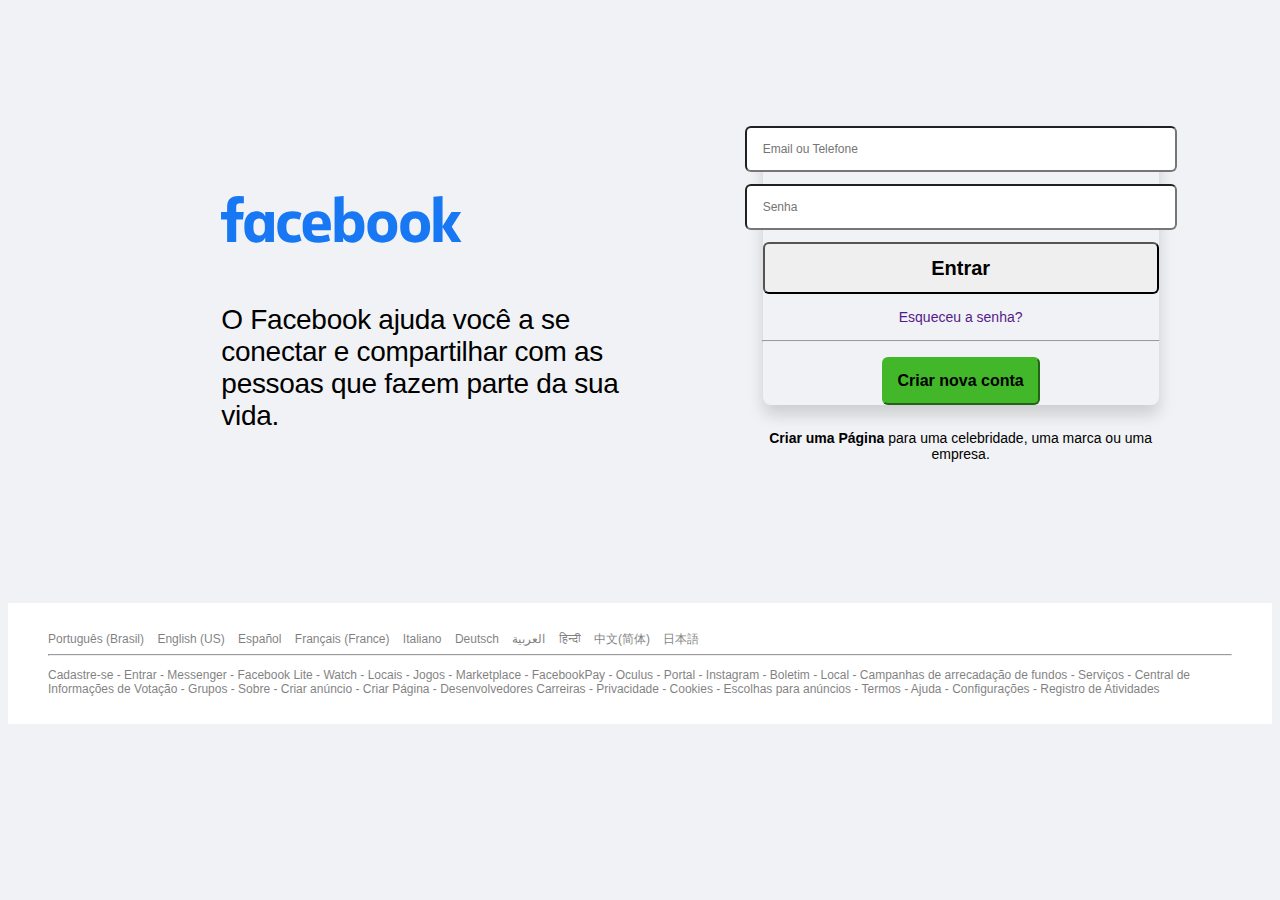
<file: facebook-clone/index.html>
<!DOCTYPE html>
<html lang="en">
<head>
    <meta charset="UTF-8">
    <meta http-equiv="X-UA-Compatible" content="IE=edge">
    <meta name="viewport" content="width=device-width, initial-scale=1.0">

    <link href="https://cdn.jsdelivr.net/npm/bootstrap@5.1.3/dist/css/bootstrap.min.css" rel="stylesheet" integrity="sha384-1BmE4kWBq78iYhFldvKuhfTAU6auU8tT94WrHftjDbrCEXSU1oBoqyl2QvZ6jIW3" crossorigin="anonymous">
    <link href="facebook.css" rel="stylesheet">
    
    <title>Facebook - entre ou cadastre-se</title>
</head>
<body>
    <section>
        <div class="cont-facebook">
            <div class="cont-img-logo">
                <img src="imagens/dF5SId3UHWd.svg">
            </div>
    
            <div class="cont-text">
                <p>
                    O Facebook ajuda você a se
                    <br> conectar e compartilhar com as
                    <br> pessoas que fazem parte da sua
                    <br> vida.
                </p>
            </div>
        </div>
        
        <div class="cont-all">
            <div class="card cont-card">
                <div class="card-body">
                    <input class="form-control" placeholder="Email ou Telefone" type="email">
                    <input class="form-control" placeholder="Senha" type="password">
    
                    <button type="button" class="entrar btn btn-primary">Entrar</button>
                    <a href="">Esqueceu a senha?</a>
                    
                    <hr>
    
                    <button type="button" class="crconta btn btn-success" onclick="location.href = 'createaccount.html';">Criar nova conta</button>
                </div>
            </div>
            <p><a href="">Criar uma Página</a> para uma celebridade, uma marca ou uma empresa.</p>
        </div>
    </section>
</body>

<footer>
    <div class="footer-content">
        <a href="">Português (Brasil)</a>
        <a href="">English (US)</a>
        <a href="">Español</a>
        <a href="">Français (France)</a>
        <a href="">Italiano</a>
        <a href="">Deutsch</a>
        <a href="">العربية</a>
        <a href="">हिन्दी</a> 
        <a href="">中文(简体)</a>
        <a href="">日本語</a>

        <hr>

        <p>Cadastre-se - Entrar - Messenger -  Facebook Lite - Watch -  Locais - Jogos - Marketplace - FacebookPay - Oculus - Portal - Instagram -  Boletim -  Local -  Campanhas de arrecadação de fundos - Serviços - Central de Informações de Votação -  Grupos - Sobre -  Criar anúncio -  Criar Página - Desenvolvedores Carreiras -  Privacidade - Cookies - Escolhas para anúncios - Termos - Ajuda -  Configurações -  Registro de Atividades</p>    
    </div>
</footer>


</html>
</file>
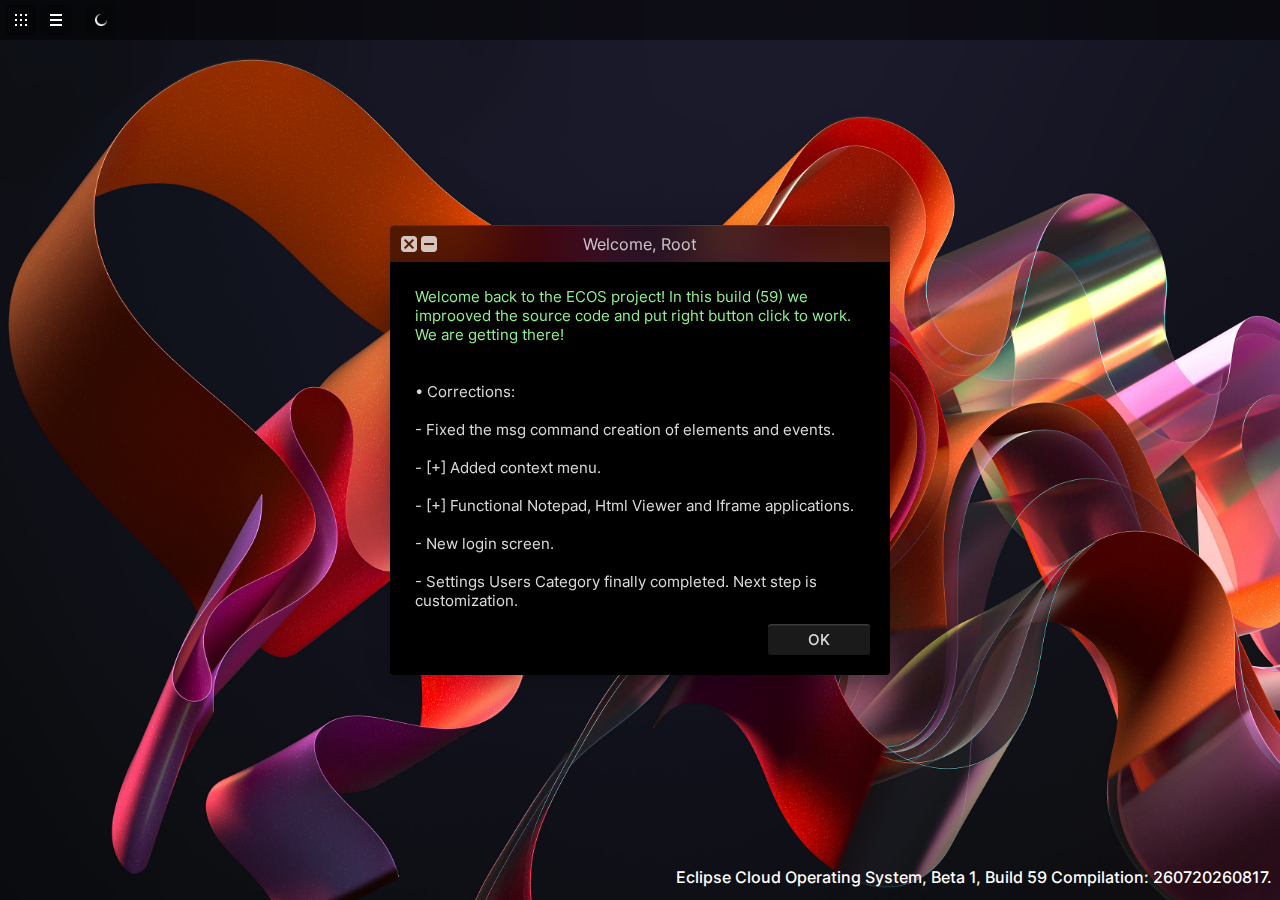
<file: main/core/ui/ecos.html>
<!DOCTYPE html>
<html lang="en">

<head>
    <meta charset="UTF-8">
    <meta http-equiv="X-UA-Compatible" content="IE=edge">
    <meta name="viewport" content="width=device-width, initial-scale=1.0">
    <link rel="stylesheet" type="text/css" href="../../resources/css/themes/blur.css">
    <link rel="stylesheet" type="text/css" href="straighten.css">
    <link rel="icon" type="image/png" href="/favicon.png">

    <script type="text/javascript" src="../script/main.js"></script>

    <!--Web Title-->
    <title>Eclipse UI</title>
</head>

<body>
    <div class="bootscreen" id="bootscreen">
        <a class="bootscreen-text-default" id="bootscreen-text-default-main"></a>
        <a class="bootscreen-text-h1">eclipse</a>
        
        <div class="progressbar">
            <div class="progress"></div>
        </div>
    </div>
    <div id="logon-screen" style="display: block;">

        <form id="logon-form">
            <div class="logon-info">
                <div id="logon-info-logo"></div>
                <p class="text-default" id="logon-info-text">Please insert your username and password to authenticate.</p>
            </div>
    
            <input class="system-input-text" type="text" placeholder="Username" id="logon-screen-input-text" onkeydown="loginauth()">
            <input class="system-input-text" type="password" placeholder="Password" id="logon-screen-input-password" onkeydown="loginauth()">
            <a class="bootscreen-text-default" id="logon-screen-username"></a>
        </form>
        <div id="logon-blur"></div>
    </div>
    <div id="owner-user" class="desktop" style="display: none;">
        
        <div id="desktop-taskbar" class="desktop-taskbar">
            
            <button class="desktop-taskbar-button" id="desktop-taskbar-button-menu" onclick="menutrigger()"></button>
            
            <button class="desktop-taskbar-button" id="desktop-taskbar-button-settings" onclick="settingstrigger()"></button>
            
            <a class="desktop-taskbar-text" id="desktop-taskbar-clock"></a>
            
            <div class="desktop-taskbar-minimized-apps" id="desktop-taskbar-minimized-apps">
                <!-- <button class="desktop-taskbar-app-button" id="desktop-taskbar-terminal-app-button" style="display: none;" onclick="minimizeterminalapp()"></button> -->
                <!-- <button class="desktop-taskbar-app-button" id="desktop-taskbar-demo-app-button" style="display: none;" onclick="minimizedemoapp()"></button> -->
            </div>

        </div>
        
        <div id="desktop-menu-main" class="desktop-menu" style="display: none;">
            
            <div id="desktop-menu-categories-essential" class="desktop-menu-categories">
                
                <div class="desktop-menu-category-info">
                    <div class="desktop-menu-category-icon"></div>
                    <a class="desktop-menu-category-text">Essential</a>
                </div>

                <div class="desktop-menu-category-menu" id="desktop-menu-essential-category">
                </div>
            
            </div>
        
        </div>

        <div id="desktop-menu-settings" class="desktop-menu" style="display: none;">
            
            <div class="desktop-menu-settings-content">

                <button class="desktop-menu-button-first" onclick="opensettingsapp()">Settings</button>

            </div>

        </div>
        
        <p class="desktop-beta-info" id="desktop-beta-info"></p>

        <div id="settings-window" class="window" style="display: none;" onmousedown="settingsfocusWindow()"> 

            <div id="settings-window-header" class="window-header" ondblclick="resizesettingsapp()">
                
                <button id="settings-window-close-button" class="window-header-close-button" onclick="closesettingsapp()"></button>
                <button id="settings-window-resize-button" class="window-header-resize-button" onclick="resizesettingsapp()"></button>
                <button id="settings-window-minimize-button" class="window-header-minimize-button" onclick="minimizesettingsapp()"></button>
                
                <button id="settings-window-content-input-button-back" class="system-input-sidebar-button backarrow" onclick="settingsbackbtn()"></button>

                <a class="window-header-title" id="settings-window-header-title">Settings (Beta)</a>
            </div>

            <div class="window-sidebar" id="settings-window-sidebar">
                <input class="system-input-sidebar-transparent-text" type="text" id="settings-window-sidebar-input-search" placeholder="Search on settings">
                <div class="window-sidebar-button-panel">
                    <input class="system-input-sidebar-button" type="button" id="settings-window-sidebar-buttons-users" value="User Account" onclick="settingsappcategory('users')">
                    <input class="system-input-sidebar-button" type="button" id="settings-window-sidebar-buttons-appearance" value="Appearance" onclick="settingsappcategory('appearance')">
                    <input class="system-input-sidebar-button" type="button" id="settings-window-sidebar-buttons-apps" value="Applications">
                    <input class="system-input-sidebar-button" type="button" id="settings-window-sidebar-buttons-language" value="Language">
                    <input class="system-input-sidebar-button" type="button" id="settings-window-sidebar-buttons-info" value="System Information">
                    <span id="system-input-sidebar-selected-indicator"></span>
                </div>
            </div>

            <div id="settings-window-content">

                <div id="settings-window-categories-users" style="display: block;">
                    
                    <h1 class="text-header1" id="settings-window-categories-users-header">User Account</h1>
                    
                    <div class="system-input-multibutton">

                        <input class="system-input-multibutton-button-input" checked type="radio" name="settings-window-categories-users-multibutton" id="settings-window-categories-users-multibutton-button1">
                        <button class="system-input-multibutton-button">Users
                            <label for="settings-window-categories-users-multibutton-button1" style="position:absolute; width: 100%; height: 100%; top: 0px; left: 0px;"></label>
                        </button>
                    
                    </div>
                    
                    <a class="text-default" id="settings-window-categories-users-text1">User Name:</a>

                    <input class="system-input-text" type="text" id="settings-window-categories-users-input-uname">

                    <button class="system-input-button" id="settings-window-categories-users-input-button-changeuserpw" onclick="settingsappchangepwform()">Change password</button>                
                    
                    <input class="system-input-button" type="button" id="settings-window-categories-users-input-buttonchguname" value="Change your user data" onclick="settingsappchangeuname()">

                </div>

                <div id="settings-window-categories-appearance" style="display: none;">
                    <h1 class="text-header1" id="settings-window-categories-users-header">Appearance</h1>
                    <div class="system-input-multibutton">
                        <input class="system-input-multibutton-button-input" type="radio" name="settings-window-categories-appearance-multibutton" id="settings-window-categories-appearance-multibutton-button1">
                        <button class="system-input-multibutton-button">Style
                            <label for="settings-window-categories-appearance-multibutton-button1" style="position:absolute; width: 100%; height: 100%; top: 0px; left: 0px;"></label>
                        </button>

                        <input class="system-input-multibutton-button-input" type="radio" name="settings-window-categories-appearance-multibutton" id="settings-window-categories-appearance-multibutton-button2">
                        <button class="system-input-multibutton-button" for="settings-window-categories-appearance-multibutton-button2">Color
                            <label for="settings-window-categories-appearance-multibutton-button2" style="position:absolute; width: 100%; height: 100%; top: 0px; left: 0px;"></label>
                        </button>

                        <input class="system-input-multibutton-button-input" type="radio" name="settings-window-categories-appearance-multibutton" id="settings-window-categories-appearance-multibutton-button3">
                        <button class="system-input-multibutton-button" for="settings-window-categories-appearance-multibutton-button3">Wallpaper
                            <label for="settings-window-categories-appearance-multibutton-button3" style="position:absolute; width: 100%; height: 100%; top: 0px; left: 0px;"></label>
                        </button>

                        <h2 class="text-header2" id="settings-window-categories-appearance-header2"></h2>
                    
                    </div>
                </div>

            </div>

        </div>

        <div id="demo-window" class="window" style="display: none;" onmousedown="demofocusWindow()"> 

            <div id="demo-window-header" class="window-header" ondblclick="resizedemoapp()">
                
                <button id="demo-window-close-button" class="window-header-close-button" onclick="closedemoapp()"></button>
                <button id="demo-window-resize-button" class="window-header-resize-button" onclick="resizedemoapp()"></button>
                <button id="demo-window-minimize-button" class="window-header-minimize-button" onclick="minimizedemoapp()"></button>
                
                <a class="window-header-title" id="demo-window-header-title">OS Demo</a>

            </div>

            <div id="demo-window-content" class="window-content">
                <h1 class="text-header1" id="demo-window-content-header1">H1</h1>
                <h2 class="text-header2" id="demo-window-content-header2">H2</h2>
                <a class="text-default" id="demo-window-content-p">Paragraph</a>
                <input class="system-input-text" type="text" id="demo-window-content-input-text1">
                <input class="system-input-button" type="button" id="demo-window-content-input-button1" value="Button">
                <label class="system-input-checkbox" for="demo-window-content-input-checkbox1-input">
                    <input class="system-input-checkbox-input" type="checkbox" name="demo-window-content-input-checkbox1-input" id="demo-window-content-input-checkbox1-input" checked="checked">
                    <div class="system-input-checkbox-box"></div>
                    Checkbox
                </label>
            </div>

        </div>

        <div id="terminal-window" class="window" style="display: none;" onmousedown="terminalfocusWindow()"> 

            <div id="terminal-window-header" class="window-header" ondblclick="resizeterminalapp()">
                
                <button id="terminal-window-close-button" class="window-header-close-button" onclick="closeterminalapp()"></button>
                <button id="terminal-window-resize-button" class="window-header-resize-button" onclick="resizeterminalapp()"></button>
                <button id="terminal-window-minimize-button" class="window-header-minimize-button" onclick="minimizeterminalapp()"></button>
                
                <a class="window-header-title" id="terminal-window-header-title">Terminal (Beta)</a>

            </div>

            <div id="terminal-window-content" class="window-content" onclick="promptfocus()">
                
                <div id="terminal-window-container" onclick="promptfocus()">
                    <div class="terminal-window-content-line">
                        <span class="terminal-window-content-prompt" id="terminal-window-content-prompt" style="color: yellow;">$  </span>
                        <input type="text" class="terminalinput" spellcheck="false" id="terminal-window-terminal" onkeyup="terminal()">
                    </div>
                </div>

            </div>

        </div>

        <div id="beta-window" class="window" style="display: none;" onmousedown="betafocusWindow()"> 

            <div id="beta-window-header" class="window-header" ondblclick="resizebetaapp()">
                
                <button id="beta-window-close-button" class="window-header-close-button" onclick="closebetaapp()"></button>
                <button id="beta-window-resize-button" class="window-header-resize-button" onclick="resizebetaapp()"></button>
                <button id="beta-window-minimize-button" class="window-header-minimize-button" onclick="minimizebetaapp()"></button>
                
                <a class="window-header-title" id="beta-window-header-title">Welcome, user!</a>

            </div>

            <div id="beta-window-content" class="window-content">
                <a class="text-default" id="beta-window-content-p">Paragraph</a>
                <input class="system-input-button" type="button" id="beta-window-content-input-button1" onclick="closebetaapp()" value="Button">
            </div>

        </div>

        <div id="notepad-window" class="window" style="display: none;" onmousedown="notepadfocusWindow()"> 

            <div id="notepad-window-header" class="window-header" ondblclick="resizenotepadapp()">
                
                <button id="notepad-window-close-button" class="window-header-close-button" onclick="closenotepadapp()"></button>
                <button id="notepad-window-resize-button" class="window-header-resize-button" onclick="resizenotepadapp()"></button>
                <button id="notepad-window-minimize-button" class="window-header-minimize-button" onclick="minimizenotepadapp()"></button>
                
                <a class="window-header-title" id="notepad-window-header-title">Notepad</a>

            </div>

            <div id="notepad-window-content" class="window-content">
                <button id="notepad-window-content-taskbar-file" class="system-options-input-button">File</button>
                <textarea name="notepad-window-content-text-editor" id="notepad-window-content-text-editor" class="system-text-editor"></textarea>
            </div>

        </div>

        <div id="htmlviewer-window" class="window" style="display: none;" onmousedown="htmlviewerfocusWindow()"> 

            <div id="htmlviewer-window-header" class="window-header" ondblclick="resizehtmlviewerapp()">
                
                <button id="htmlviewer-window-close-button" class="window-header-close-button" onclick="closehtmlviewerapp()"></button>
                <button id="htmlviewer-window-resize-button" class="window-header-resize-button" onclick="resizehtmlviewerapp()"></button>
                <button id="htmlviewer-window-minimize-button" class="window-header-minimize-button" onclick="minimizehtmlviewerapp()"></button>
                
                <a class="window-header-title" id="htmlviewer-window-header-title">Html Viewer</a>

            </div>

            <div id="htmlviewer-window-content" class="window-content">
                <button id="htmlviewer-window-content-taskbar-file" class="system-options-input-button">File</button>
                <div id="htmlviewer-window-content-htmlviewer"></div>
            </div>

        </div>

        <div id="iframe-window" class="window" style="display: none;" onmousedown="iframefocusWindow()"> 

            <div id="iframe-window-header" class="window-header" ondblclick="resizeiframeapp()">
                
                <button id="iframe-window-close-button" class="window-header-close-button" onclick="closeiframeapp()"></button>
                <button id="iframe-window-resize-button" class="window-header-resize-button" onclick="resizeiframeapp()"></button>
                <button id="iframe-window-minimize-button" class="window-header-minimize-button" onclick="minimizeiframeapp()"></button>
                
                <a class="window-header-title" id="iframe-window-header-title">Iframe Provisory App</a>

            </div>

            <div id="iframe-window-content" class="window-content">
                <button id="iframe-window-content-taskbar-file" class="system-options-input-button">File</button>
                <iframe id="iframe-window-content-iframe"></iframe>
            </div>

        </div>
        
    </div>
</body>
</html>
</file>
<file: facebook-clone/facebook.css>
body {
  position: relative;
  min-height: 100%;
  background-color: #F0F2F5;
}

body input {
  font-family: Arial, Helvetica, sans-serif;
  font-size: 12px;
  border-radius: 8px;
}

body button {
  font-family: Arial, Helvetica, sans-serif;
  font-size: 12px;
  border-radius: 6px;
  width: 100%;
}

body section {
  position: relative;
  display: -webkit-box;
  display: -ms-flexbox;
  display: flex;
  -webkit-box-orient: horizontal;
  -webkit-box-direction: normal;
      -ms-flex-direction: row;
          flex-direction: row;
  -webkit-box-pack: center;
      -ms-flex-pack: center;
          justify-content: center;
  -webkit-box-align: left;
      -ms-flex-align: left;
          align-items: left;
  min-width: 100%;
  padding-left: 50px;
  padding-right: 50px;
  margin-top: 10%;
}

@media screen and (max-width: 720px) {
  body section {
    max-width: 100%;
    min-width: 256px;
    padding-left: 20px;
    padding-right: 20px;
  }
}

@media screen and (max-width: 900px) {
  body section {
    -webkit-box-orient: vertical;
    -webkit-box-direction: normal;
        -ms-flex-direction: column;
            flex-direction: column;
    -webkit-box-align: center;
        -ms-flex-align: center;
            align-items: center;
    margin-top: -12px;
  }
}

body .cont-facebook {
  position: relative;
  display: -webkit-box;
  display: -ms-flexbox;
  display: flex;
  -webkit-box-orient: vertical;
  -webkit-box-direction: normal;
      -ms-flex-direction: column;
          flex-direction: column;
  -webkit-box-pack: left;
      -ms-flex-pack: left;
          justify-content: left;
  -webkit-box-align: left;
      -ms-flex-align: left;
          align-items: left;
  margin-right: 144px;
  padding-top: 40px;
}

@media screen and (max-width: 900px) {
  body .cont-facebook {
    -webkit-box-align: center;
        -ms-flex-align: center;
            align-items: center;
    -webkit-box-pack: center;
        -ms-flex-pack: center;
            justify-content: center;
    margin-right: 0px;
  }
}

body .cont-facebook .cont-img-logo {
  position: relative;
  width: 300px;
}

@media screen and (max-width: 600px) {
  body .cont-facebook .cont-img-logo {
    max-width: 144px;
    margin-bottom: 26px;
  }
}

body .cont-facebook .cont-img-logo img {
  position: relative;
  min-width: 100%;
  left: -30px;
}

@media screen and (max-width: 900px) {
  body .cont-facebook .cont-img-logo img {
    left: 0px;
  }
}

body .cont-facebook .cont-text {
  font-family: Arial, Helvetica, sans-serif;
  font-size: 28px;
  letter-spacing: -0.3px;
  line-height: normal;
  text-align: left;
  width: 100%;
}

@media screen and (max-width: 1075px) {
  body .cont-facebook .cont-text {
    font-size: 24px;
  }
}

@media screen and (max-width: 900px) {
  body .cont-facebook .cont-text {
    text-align: center;
  }
}

@media screen and (max-width: 600px) {
  body .cont-facebook .cont-text {
    display: none;
  }
}

body .cont-all {
  position: relative;
  margin-bottom: 10%;
}

@media screen and (max-width: 600px) {
  body .cont-all {
    max-width: 100%;
    margin-bottom: 10%;
  }
}

body .cont-all .cont-card {
  -webkit-box-shadow: 0px 10px 16px rgba(0, 0, 0, 0.15);
          box-shadow: 0px 10px 16px rgba(0, 0, 0, 0.15);
  border-radius: 8px;
}

body .cont-all .cont-card .card-body {
  display: -webkit-box;
  display: -ms-flexbox;
  display: flex;
  -webkit-box-orient: vertical;
  -webkit-box-direction: normal;
      -ms-flex-direction: column;
          flex-direction: column;
  -ms-flex-wrap: nowrap;
      flex-wrap: nowrap;
  -webkit-box-align: center;
      -ms-flex-align: center;
          align-items: center;
}

body .cont-all .cont-card .card-body a {
  position: relative;
  text-align: center;
  font-size: 14px;
  font-family: Arial, Helvetica, sans-serif;
  text-decoration: none;
  margin-top: 15px;
}

body .cont-all .cont-card .card-body a:hover {
  text-decoration: underline;
}

body .cont-all .cont-card .card-body .form-control {
  margin-bottom: 12px;
  padding: 14px 16px;
  width: 100%;
  margin-left: 15px;
  margin-right: 15px;
  border-radius: 6px;
}

body .cont-all .cont-card .card-body .entrar {
  font-size: 20px;
  font-weight: bold;
  border-radius: 6px;
  height: 52px;
}

body .cont-all .cont-card .card-body hr {
  width: 100%;
  margin: 15px;
}

body .cont-all .cont-card .card-body .crconta {
  max-width: 158px;
  height: 48px;
  font-size: 16px;
  font-weight: bold;
  background-color: #42b72a;
  border-radius: 6px;
  border-color: #42b72a;
}

body .cont-all p {
  width: 396px;
  margin-top: 10px;
  padding-top: 15px;
  font-family: Arial, Helvetica, sans-serif;
  font-size: 14px;
  text-align: center;
}

@media screen and (max-width: 440px) {
  body .cont-all p {
    display: none;
  }
}

body .cont-all p a {
  color: black;
  font-weight: bold;
  text-decoration: none;
}

body .cont-all p a:hover {
  text-decoration: underline;
}

body footer {
  display: block;
  position: relative;
  background-color: white;
  padding-bottom: 16px;
}

body footer .footer-content {
  padding-top: 28px;
  font-family: Arial, Helvetica, sans-serif;
  font-size: 12px;
  margin: 0px 40px 0px 40px;
}

body footer a {
  margin-right: 10px;
  opacity: 0.5;
  color: black;
  text-decoration: none;
}

body footer a:hover {
  color: black;
  text-decoration: underline;
}

body footer p {
  opacity: 0.5;
}
/*# sourceMappingURL=facebook.css.map */
</file>
<file: main/resources/css/themes/blur.css>
@font-face {
    font-family: Roboto;
    src: url(../../fonts/Roboto-Regular.ttf) format(truetype);
}
</file>
<file: main/core/ui/straighten.css>
/* Main */

@font-face {
    font-family: Inter Regular;
    src: url(../../resources/fonts/Inter-Regular.ttf);
}

@font-face {
    font-family: Inter Med;
    src: url(../../resources/fonts/Inter-Medium.ttf);
}

@font-face {
    font-family: Inter SemiBold;
    src: url(../../resources/fonts/Inter-SemiBold.ttf);
}

@font-face {
    font-family: Inter Bold;
    src: url(../../resources/fonts/Inter-Bold.ttf);
}

@font-face {
    font-family: Terminal;
    src: url(../../resources/fonts/lucon.ttf);
}

* {
	cursor: url(../../resources/cursors/busy.png), progress;
    cursor: url(../../resources/cursors/arrow.png), default;
}

body {
    overflow: hidden;
    user-select: none;
    height: 100%;
    width: 100%;
}

/* Desktop */
.bootscreen {
    position: absolute;
    height: 100%;
    width: 100%;
    top: 0px;
    left: 0px;
    z-index: 1000;
    background-color: black;
    display: block;
    opacity: 1;
}

.bootscreen-text-h1 {
    position: absolute;
    color: rgba(255, 255, 255, 0.85);
    font-family: Inter Med;
    font-size: 26px;
    line-height: 0px;
    user-select: none;
    left: 50%;
    top: 50%;
    transform: translate(-50%, -50%);
}

.bootscreen-text-default {
    position: absolute;
    color: rgba(255, 255, 255, 0.85);
    font-family: Inter Regular;
    font-size: 15px;
    user-select: none;
}

#bootscreen-text-default-main {
    position: absolute;
    left: 50%;
	top: calc(50% - 28px);
    transform: translate(-50%, -50%);
}

.progressbar {
	position: absolute;
	cursor: none;
	border-radius: 1px;
	height: 4px;
	width: 120px;
	left: 50%;
	top: calc(50% + 80px);
    transform: translate(-50%, -50%);
	background-color: rgba(255, 255, 255, .2);
}

.progress {
	position: absolute;
	animation: progress 2s linear;
	cursor: none;
	border-radius: 1px;
	width: 40px;
	height: 100%;
	background-color: rgb(255, 255, 255);
	animation-iteration-count: infinite;
	animation-fill-mode: forwards;
}

@keyframes progress{
	0%{left: 0px; width: 0px;}
	25%{left: 0px; width: 40px;}
	50%{left: 40px; width: 40px;}
	75%{left: 80px; width: 40px;}
	100%{left: 120px; width: 0px;}
}

.done {
    position: absolute;
    height: 100%;
    width: 100%;
    top: 0px;
    left: 0px;
    z-index: 1000;
    background-color: black;
    display: block;
    opacity: 0.0;
}

#logon-blur {
    position: absolute;
    background-color: rgba(0, 0, 0, 0.0);
    height: 100%;
    width: 100%;
    top: 0px;
    left: 0px;
    backdrop-filter: blur(90px);
    z-index: 2;
}

#logon-screen {
    position: absolute;
    background-image: url('../../resources/images/background/wpp1.jpg');
    background-position: center;
    background-repeat: no-repeat;
    background-size: cover;
    height: 100%;
    width: 100%;
    top: 0px;
    left: 0px;
    z-index: 1;
}

#logon-form {
    position: absolute;
    height: 164px;
    width: 256px;
    top: calc(50% - calc(164px / 2));
    left: calc(50% - calc(256px / 2));
}

#logon-screen-input-text {
    position: relative;
    color: lightgray;
    top: 74px;
    left: calc(50% - calc(214px / 2));
    background-color: rgba(0, 0, 0, 0.50);
    box-shadow: inset 0px -2px 0px rgb(0 0 0 / 25%);
    backdrop-filter: blur(30px);
    /* opacity: 1; */
    z-index: 20;
}

#logon-screen-input-password {
    position: relative;
    top: 78px;
    left: calc(50% - calc(214px / 2));
    color: lightgray;
    background-color: rgba(0, 0, 0, 0.50);
    box-shadow: inset 0px -2px 0px rgb(0 0 0 / 25%);
    backdrop-filter: blur(30px);
    /* opacity: 1; */
    z-index: 20;
}

#logon-screen-username {
    position: relative;
    top: calc(50% - 50px);
    left: 50%;
    transform: translate(-50%, -50%);
    font-size: 24px;
    font-family: 'Inter SemiBold';
    letter-spacing: -2px;
    color: black;
    z-index: 20;
}

.logon-info {
    position: relative;
    animation: logoninfo 0.75s ease-out;
    width: 256px;
    height: 29px;
    top: 0px;
    left: calc(50% - calc(256px / 2));
    z-index: 20;
}

@keyframes logoninfo {
    0%{
        top: calc(calc(50% - 150px) - 20px);
        opacity: 0.0;
    }   
    
    100%{
        top: calc(calc(50% - 150px) - 0px);
        opacity: 1.0;
    }
}

#logon-info-logo {
    position: relative;
    width: 100%;
    height: 29px;
    background-image: url(../../resources/images/icons/imageres/logo.png);
    background-repeat: no-repeat;
    background-position: center;
    background-size: 110px 29px;
    background-size: contain;
    z-index: 20;
    opacity: 0.5;
}

#logon-info-text {
    position: relative;
    width: auto;
    text-align: center;
    opacity: 0.5;
}

.desktop {
    position: absolute;
    width: 100%;
    height: 100%;
    left: 0px;
    top: 0px;
    background-image: url(../../resources/images/background/default.jpg);
    background-repeat: no-repeat;
    background-position: center;
    background-size: cover;
    z-index: 0;
}

.desktop-taskbar {
    position: absolute;
    width: 100%;
    height: 40px;
    left: 0px;
    top: 0px;
    background-color: rgb(0, 0 , 0, 0.5);
    backdrop-filter: blur(30px);
    z-index: 999;
}

.desktop-taskbar-button {
    position: absolute;
    color: white;
    width: 30px;
    height: 30px;
    border-radius: 4px;
    border: 1px solid rgb(0, 0, 0, 0.35);
    outline: 0px;
    background-color: rgba(0, 0, 0, 0.25);
    background-size: 12px 12px;
    background-repeat: no-repeat;
    background-position: center;
}

.desktop-taskbar-app-button {
    position: relative;
    color: white;
    width: 30px;
    height: 30px;
    margin-left: 3px;
    border-radius: 4px;
    border: 0px solid rgb(0, 0, 0, 0.35);
    outline: 0px;
    text-align: left;
    background-color: rgba(0, 0, 0, 0.25);
    background-size: 12px 12px;
    background-repeat: no-repeat;
    background-position: center;
}

.desktop-taskbar-button:hover {
    border: 1px solid rgb(0, 0, 0, 0.35);
    background-color: rgba(0, 0, 0, 0.0);
}

.desktop-taskbar-button-text {
    position: absolute;
    color: white;
    top: 0px;
    right: 6px;
    font-family: 'Inter Med';
    font-size: 15px;
    text-align: center;
}

#desktop-taskbar-button-menu {
    top: 5px; 
    left: 6px; 
    background-image: url(../../resources/images/icons/imageres/menu-small.png);
}

#desktop-taskbar-button-settings {
    top: 5px; 
    left: 41px; 
    background-image: url(../../resources/images/icons/imageres/settings-small.png);
}

.desktop-taskbar-minimized-apps {
    position: absolute;
    background-color: rgba(0, 0, 0, 0);
    top: 0px;
    left: 76px;
    height: calc(100% - 10px);
    padding: 5px;
    width: calc(100% - 251px);
    border-left: dotted 2px rgba(0, 0, 0, 0.25);
}

.desktop-taskbar-text {
    position: absolute;
    color: white;
    top: 10px;
    right: 12px;
    font-family: 'Inter Med';
    font-size: 15px;
    text-align: center;
}

/* Desktop (Main Menu)*/

.desktop-menu {
    position: absolute;
    color: white;
    width: 182px;
    height: 150px;
    border-radius: 4px;
    border: 1px solid rgb(0, 0, 0, 0.35);
    outline: 0px;
    background-color: rgba(0, 0, 0, 0.5);
    backdrop-filter: blur(30px);
    -webkit-backdrop-filter: blur(30px);
    z-index: 998;
    overflow: auto;
}

@keyframes openmenu {
    from {
        top: 0px;
    }
    to{
    }
}

@keyframes closemenu {
    from {
    }
    to{
        top: 0px;
    }
}

.desktop-menu-category-icon {
    position: absolute;
    background-image: url(../../resources/images/icons/imageres/app-small.png);
    background-size: 12px 12px;
    background-repeat: no-repeat;
    background-position: center;
    height: 12px;
    width: 12px;
    border: 0px;
    outline: 0px;
}

.desktop-menu-category-text {
    position: absolute;
    color: white;
    top: -2px;
    left: 23px;
    width: 100px;
    font-family: 'Inter Med';
    font-size: 15px;
    text-align: left;
    opacity: 0.5;
}

.desktop-menu-category-menu {
    position: relative;
    top: 31px;
    left: 0px;
    width: 176px;
    height: 116px;
    background-color: rgba(0, 0, 0, 0.25);
    border-radius: 3px;
    overflow: auto;
}

.desktop-menu-category-info {
    position: absolute; 
    top: 9px; 
    left: 6px; 
    width: 85%;
}

#desktop-menu-main {
    top: 46px;
    left: 6px;
}

#desktop-menu-categories-essential {
    position: absolute;
    margin-left: 3px;
}

.desktop-menu-button-first {
    position: relative;
    margin: 1px;
    width: calc(100% - 2px);
    height: 29px;
    background-color: rgba(255, 255, 255, 0);
    background-image: url(../../resources/images/icons/imageres/app-small.png);
    background-size: 12px 12px;
    background-repeat: no-repeat;
    background-position: 10px 9px;
    color: white;
    font-family: Inter Med;
    font-size: 15px;
    text-align: left;
    padding-left: 33px;
    border: 0px;
    border-top-left-radius: 3px;
    border-top-right-radius: 3px;
    outline: 0px;
}

.desktop-menu-button {
    position: relative;
    margin: 1px;
    width: calc(100% - 2px);
    height: 29px;
    background-color: rgba(255, 255, 255, 0);
    background-image: url(../../resources/images/icons/imageres/app-small.png);
    background-size: 12px 12px;
    background-repeat: no-repeat;
    background-position: 10px 9px;
    color: white;
    font-family: Inter Med;
    font-size: 15px;
    text-align: left;
    padding-left: 33px;
    border: 0px;
    border-radius: 0px;
    outline: 0px;
}

.desktop-menu-button-last {
    position: relative;
    margin: 1px;
    width: calc(100% - 2px);
    height: 29px;
    background-color: rgba(255, 255, 255, 0);
    background-image: url(../../resources/images/icons/imageres/app-small.png);
    background-size: 12px 12px;
    background-repeat: no-repeat;
    background-position: 10px 9px;
    color: white;
    font-family: Inter Med;
    font-size: 15px;
    text-align: left;
    padding-left: 33px;
    border: 0px;
    border-bottom-left-radius: 3px;
    border-bottom-right-radius: 3px;
    outline: 0px;
}

.desktop-menu-button-first:hover {
    background-color: rgba(255, 255, 255, 0.05);
}

.desktop-menu-button:hover {
    background-color: rgba(255, 255, 255, 0.05);
}

.desktop-menu-button-last:hover {
    background-color: rgba(255, 255, 255, 0.05);
}


/* Desktop (Settings Menu)*/

#desktop-menu-settings {
    top: 46px;
    left: 41px;
}

.desktop-menu-settings-content {
    position: absolute;
    width: calc(100% - 6px);
    height: calc(100% - 6px);
    margin: 3px;
    background-color: rgba(0, 0, 0, 0.25);
    border-radius: 3px;
    
}

.desktop-beta-info {
    position: absolute;
    bottom: -3px;
    right: 8px;
    font-family: Inter Med;
    font-size: 16px;
    color:rgba(255, 255, 255, 1);
}

/* Windows and Inputs */

@keyframes openwindow {
    
    from{transform: scale(0.75); opacity: 0.5;}

	to{transform: scale(1); opacity: 1;}

}

@keyframes closewindow {
    
    from{transform: scale(1); opacity: 1;}

	to{transform: scale(0.75); opacity: 0.0;}

}

@keyframes callwindow {
    
    from{
        transform: scale(0.5);
        opacity: 0.5;
        top: -50px;
        left: 90px;
    }

	to{
        transform: scale(1);
        opacity: 1;
    }

}

@keyframes minimizewindow {
    
    from{
        transform: scale(1);
        opacity: 1;

    }

	to{
        transform: scale(0.5);
        opacity: 0.5;
        top: -50px;
        left: 90px;
    }

}

@keyframes maximizewindow {
    
    from{
        
    }

	to{
        top: 40px;
        left: 0px;
        width: 100%;
        height: calc(100% - 40px);
    }

}

.window {
    width: 256px;
    height: 400px;
    position: absolute;
    left: 90px;
    top: 90px;
    background-color: rgba(0, 0, 0, 0.5);
    resize: both;
    overflow: hidden;
    -webkit-backdrop-filter: blur(30px);
    backdrop-filter: blur(30px);
    border-radius: 4px;
    z-index: 0;
    box-shadow: inset 0px 1px 0px rgba(255,255,255, 0.10), 0px 6px 24px rgba(0, 0, 0, 0.2);
    animation-fill-mode: forwards;
}

.window-header {
    height: 37px;
    width: 100%;
    z-index: 1;
    top: 0px;
    position: absolute;
}

.window-header-title {
    position: absolute;
	font-family: Inter Regular;
	font-size: 16px;
	text-shadow: 0px 3px 6px rgba(0, 0, 0, 0.16);
	text-align: center;
    color: white;
    opacity: 0.75;
	margin: auto;
    left: 50%;
    top: 50%;
    transform: translate(-50%, -50%);
}

.window-header-close-button {
    position: absolute;
	z-index: 1;
	border: 0px;
	border-radius: 3px;
	box-shadow: 0px 3px 6px rgba(0, 0, 0, 0.0);
	outline: none;
	top: 11px;
	left: 11px;
	background-image: url("../../resources/images/icons/imageres/close.png");
	background-repeat: no-repeat;
	background-size: 16px 16px;
	background-color: rgba(0, 0, 0, 0);
	-webkit-filter: brightness(1);
    filter: brightness(1);
    opacity: 0.75;
	width: 16px;
	height: 16px;

}

.window-header-resize-button {
    position: absolute;
	z-index: 1;
	border: 0px;
	border-radius: 3px;
	box-shadow: 0px 3px 6px rgba(0, 0, 0, 0.0);
	outline: none;
	top: 11px;
	left: 31px;
	background-image: url("../../resources/images/icons/imageres/max.png");
	background-repeat: no-repeat;
	background-size: 16px 16px;
	background-color: rgba(0, 0, 0, 0);
	-webkit-filter: brightness(1);
    filter: brightness(1);
    opacity: 0.75;
	width: 16px;
	height: 16px;
}

.window-header-minimize-button {
    position: absolute;
	z-index: 1;
	border: 0px;
	border-radius: 3px;
	box-shadow: 0px 3px 6px rgba(0, 0, 0, 0.0);
	outline: none;
	top: 11px;
	left: 51px;
	background-image: url("../../resources/images/icons/imageres/min.png");
	background-repeat: no-repeat;
	background-size: 16px 16px;
	background-color: rgba(0, 0, 0, 0);
	-webkit-filter: brightness(1);
    filter: brightness(1);
    opacity: 0.75;
	width: 16px;
	height: 16px;
}

.window-content {
    height: calc(100% - 37px);
    width: 100%;
    top: 37px;
    position: absolute;
    background-color: rgba(0, 0, 0, 1);
    border-bottom-left-radius: 4px;
    border-bottom-right-radius: 4px;
}

.window-sidebar {
    height: calc(100% - 43px);
    width: 232px;
    top: 37px;
    position: absolute;
    display: flex;
    flex-direction: row;
    align-content: flex-start;
    flex-wrap: wrap;
    margin: 6px;
}

.window-sidebar-button-panel {
    position: relative;
    padding: 6px;
    padding-bottom: 0px;
    margin-top: 6px;
    width: calc(100% - 32px);
    height: calc(100% - 46px);
    background-color: rgba(255, 255, 255, 0.02);
    border-radius: 4px;
    overflow: auto;
}

.text-header1 {
    position: relative;
    color: rgba(255, 255, 255, 0.85);
    font-family: Inter SemiBold;
    font-size: 33px;
    font-weight: normal;
    letter-spacing: -1px;
    line-height: 0px;
    user-select: all;
}

.text-header2 {
    position: absolute;
    color: rgba(255, 255, 255, 0.85);
    font-family: Inter Med;
    font-size: 20px;
    line-height: 0px;
    user-select: all;
}

.text-default {
    position: absolute;
    color: rgba(255, 255, 255, 0.85);
    font-family: Inter Regular;
    font-size: 15px;
    user-select: all;
}

.system-input-text {
    position: absolute;
    border-radius: 3px;
    border: 0px;
    outline: 0px;
    background-color: rgb(255, 255, 255, 0.05);
    box-shadow: inset 0px -1px 0px rgba(255, 255, 255, 0.15);
    color: rgba(255, 255, 255, 0.85);
    padding-top: 4.5px;
    padding-bottom: 4.5px;
    padding-left: 8px;
    font-size: 15px;
    font-family: Inter Regular;
    opacity: 0.6;
}

.system-input-text:hover {
    border-radius: 3px;
    border: 0px;
    outline: 0px;
    background-color: rgb(255, 255, 255, 0.05);
    box-shadow: inset 0px -1px 0px rgba(255, 255, 255, 0.15);
    opacity: 0.8;
}

.system-input-text:focus {
    border: 0px;
    outline: 0px;
    background-color: rgb(255, 255, 255, 0.05);
    box-shadow: inset 0px -1px 0px rgba(255, 255, 255, 0.15);    padding-top: 4.5px;
    opacity: 1;
}

.system-input-text::placeholder {
    color: rgba(255,255,255,0.4);
}

.system-input-transparent-text {
    position: relative;
    border-radius: 3px;
    border: 0px;
    outline: 0px;
    background-color: rgb(0, 0, 0, 0.35);
    box-shadow: inset 0px -2px 0px rgba(0, 0, 0, 0.66);
    color: rgba(255, 255, 255, 0.85);
    padding-top: 4.5px;
    padding-bottom: 4.5px;
    padding-left: 8px;
    font-size: 15px;
    font-family: Inter Regular;
    opacity: 0.6;
}

.system-input-transparent-text:hover {
    border-radius: 3px;
    border: 0px;
    outline: 0px;
    background-color: rgba(0, 0, 0, 0.35);
    box-shadow: inset 0px -2px 0px rgba(0, 0, 0, 0.66);
    color: rgba(255, 255, 255, 0.85);
    padding-top: 4.5px;
    padding-bottom: 4.5px;
    padding-left: 8px;
    font-size: 15px;
    opacity: 0.8;
}

.system-input-transparent-text:focus {
    border-radius: 3px;
    border: 0px;
    outline: 0px;
    background-color: rgba(0, 0, 0, 0.35);
    box-shadow: inset 0px -2px 0px rgba(0, 0, 0, 0.66);
    color: rgba(255, 255, 255, 0.85);
    padding-top: 4.5px;
    padding-bottom: 4.5px;
    padding-left: 8px;
    font-size: 15px;
    opacity: 1;
}

.system-input-button {
    position: absolute;
    border-radius: 3px;
    border: 0px;
    outline: 0px;
    background-color: rgba(26, 26, 26, 1);
    box-shadow: inset 0px 1.5px 0px rgba(255, 255, 255, 0.15);
    color: rgba(255, 255, 255, 0.85);
    padding-top: 6px;
    padding-bottom: 6px;
    padding-left: 8%;
    padding-right: 8%;
    font-size: 15px;
    font-family: Inter Med;
}

.system-input-button:hover {
    background-color: rgba(34, 34, 34, 1);
    
}

.system-input-button:active {
    background-color: rgba(24, 24, 24, 1);
    opacity: 0.8;
    box-shadow: inset 0px 0px 0px rgba(255, 255, 255, 0.15);
}

.system-input-sidebar-transparent-text {
    position: relative;
    border-radius: 3px;
    border: 0px;
    outline: 0px;
    width: calc(100% - 30px);
    background-color: rgba(255, 255, 255, 0.03);
    box-shadow: inset 0px -1px 0px rgba(255, 255, 255, 0.1);
    color: rgba(255, 255, 255, 0.85);
    padding-top: 4.5px;
    padding-bottom: 4.5px;
    padding-left: 8px;
    font-size: 15px;
    font-family: Inter Regular;
    opacity: 0.6;
}

.system-input-sidebar-transparent-text:hover {
    border-radius: 3px;
    border: 0px;
    outline: 0px;
    background-color: rgba(255, 255, 255, 0.035);
    box-shadow: inset 0px -1px 0px rgba(255, 255, 255, 0.1);
    color: rgba(255, 255, 255, 0.85);
    padding-left: 8px;
    font-size: 15px;
    opacity: 0.8;
}

.system-input-sidebar-transparent-text:focus {
    border-radius: 3px;
    border: 0px;
    outline: 0px;
    background-color: rgba(255, 255, 255, 0.035);
    box-shadow: inset 0px -1px 0px rgba(255, 255, 255, 0.1);
    color: rgba(255, 255, 255, 0.85);
    padding-left: 8px;
    font-size: 15px;
    opacity: 1;
}

.system-input-sidebar-button {
    position: relative;
    border-radius: 3px;
    border: 0px;
    outline: 0px;
    width: 100%;
    background-color: rgba(255, 255, 255, 0.02);
    box-shadow: inset 0px 1px 0px rgba(255, 255, 255, 0.05);
    color: rgba(255, 255, 255, 0.85);
    padding-top: 8px;
    padding-bottom: 8px;
    padding-left: 12px;
    padding-right: 8%;
    text-align: left;
    font-size: 15px;
    margin-bottom: 6px;
    font-family: Inter Regular;
}

.system-input-sidebar-button:hover {
    background-color: rgba(255, 255, 255, 0.03);
    box-shadow: inset 0px 1px 0px rgba(255, 255, 255, 0.05);
}

.system-input-sidebar-button:active {
    transition: 0.15s;
    background-color: rgba(255, 255, 255, 0.03);
    box-shadow: inset 0px -1px 0px rgba(255, 255, 255, 0.05);
    opacity: 0.8;
    transform: scale(98%, 98%);
}

.system-input-button-transparent {
    position: absolute;
    border-radius: 3px;
    border: 0px;
    outline: 0px;
    background-color: rgba(0, 0, 0, 0.3);
    box-shadow: inset 0px 1.5px 0px rgba(255, 255, 255, 0.08);
    color: rgba(255, 255, 255, 0.85);
    padding-top: 6px;
    padding-bottom: 6px;
    padding-left: 8%;
    padding-right: 8%;
    font-size: 15px;
    font-family: Inter Med;
}

.system-input-button-transparent:hover {
    background-color: rgba(0, 0, 0, 0.5);
    
}

.system-input-button-transparent:active {
    background-color: rgba(0, 0, 0, 0.65);
    opacity: 0.8;
    box-shadow: inset 0px 0px 0px rgba(255, 255, 255, 0.08);
}

@keyframes system-input-button-focus {
    0% {
        opacity: 0.8;
    }

    50% {
        opacity: 1;
    }

    100% {
        opacity: 0.8;
    }
}

.system-input-button:focus {
    animation: system-input-button-focus 1s infinite;
}

.system-input-checkbox {
    position: absolute;
    top: 205px;
    left: 16px;
    display: inline-flex;
    align-items: center;
    color: white;
    font-family: Inter Regular;
    font-size: 15px;
}

.system-input-checkbox-input {
    display: none;
}

.system-input-checkbox-input:checked + .system-input-checkbox-box {
    background-image: url('../../resources/images/icons/imageres/checked_small.png');
    background-size: 12px 12px;
    background-repeat: no-repeat;
    background-position: 1px 0px;

}

.system-input-checkbox-box {
    position: relative;
    height: 14px;
    width: 14px;
    border: solid 1px rgba(28, 28, 28, 1);
    background-color: rgb(0, 0, 0);
    border-radius: 3px;
    display: flex;
    align-content: center;
    justify-content: center;
    margin-right: 6px;
    flex-shrink: 0;
    transition: 0.15s;
}

.system-input-checkbox-box::after {
    color: rgba(0, 0, 0, 0);
}

.system-input-multibutton-button-input {
    display: none;
}

.system-input-multibutton-button-input:checked + .system-input-multibutton-button {
    background-color: rgb(22, 64, 104);;
    box-shadow: inset 0px 1px 0px rgba(255, 255, 255, 0.15);
    border-radius: 2px;
}

.system-input-multibutton{
    position: relative;
    top: 14px;
    left: calc(50% - calc(50% - 22px));
    display: flex;
    flex-direction: row;
    flex-wrap: nowrap;
    flex-shrink: 0;
    width: calc(100% - 44px);
    border: solid 1px rgba(255, 255, 255, 0.15);
    border-radius: 3px;
}

.system-input-multibutton-button {
    position: relative;
    border-radius: 0px;
    border: 0px;
    outline: 0px;
    height: 100%;
    width: 100%;
    background-color: rgba(255, 255, 255, 0.05);
    box-shadow: inset 0px 1px 0px rgba(255, 255, 255, 0.0);
    color: rgba(255, 255, 255, 0.85);
    padding-top: 5px;
    padding-bottom: 5px;
    padding-left: 8%;
    padding-right: 8%;
    font-size: 15px;
    font-family: Inter Regular;
    transition: background-color 0.15s;
}

.system-text-editor {
    position: absolute;
    height: calc(100% - 25px);
    width: 100%;
    resize: none;
    background-color: rgb(10, 10, 10);
    color: lightgray;
    outline: 0px;
    border: 0px;
    font-family: Terminal;
    font-size: 16px;
    top: 25px;
}

.system-options-input-button {
    position: absolute;
    border-radius: 3px;
    border: 0px;
    outline: 0px;
    background-color: rgba(26, 26, 26, 0);
    color: rgba(255, 255, 255, 0.85);
    padding-top: 3px;
    padding-bottom: 3px;
    padding-left: 8px;
    padding-right: 8px;
    font-size: 15px;
    font-family: Inter Regular;
}

.system-options-input-button:hover {
    background-color: rgba(255, 255, 255, 0.1);
    color: rgba(255, 255, 255, 0.85);
    font-size: 15px;
    font-family: Inter Regular;
    transition: 0.35s;
}

@keyframes system-fadein {
    0% {
        opacity: 0.0;
        left: calc(-15px);
    }

    100% {
        opacity: 1.0;
        left: calc(-0px);
    }
}

@keyframes system-fadeout {
    100% {
        opacity: 0.0;
        left: calc(-15px);
    }

    0% {
        opacity: 1.0;
        left: calc(-0px);
    }
}

.system-options-input-button:active {
    animation: system-options-input-button-click 0.15s forwards;
    background-color: rgba(255, 255, 255, 0.1);
    color: rgba(255, 255, 255, 0.85);
    font-size: 15px;
    font-family: Inter SemiBold;
}

.system-file-finder {
    width: calc(100% - 30px);
    max-height: 64px;
    border-radius: 3px;
    border: 0px;
    outline: 0px;
    background-color: rgb(255, 255, 255, 0.025);
    box-shadow: inset 0px -1px 0px rgba(255, 255, 255, 0.10);
    color: rgba(255, 255, 255, 0.85);
    font-size: 15px;
    font-family: Inter Regular;
    opacity: 1;
    margin-top: 40px;
    margin-left: 15px;
    overflow: auto;
}

.system-file-button {
    width: calc(100% - 8px);
    height: 24px;
    margin-left: 4px;
    border: 0px;
    outline: 0px;
    background-color: rgba(0, 17, 255, 0);
    color: rgba(255, 255, 255, 0.85);
    font-family: Inter Regular;
    text-align: left;
}

.system-file-button:hover {
    background-color: rgba(255, 255, 255, 0.05);
    color: rgba(255, 255, 255, 0.85);
}


.system-file-button:focus {
    background-color: rgba(22, 64, 104, 0.4);
    color: rgba(255, 255, 255, 0.85);
}


/* width */
::-webkit-scrollbar {
    width: 6px;
}
  
/* Track */
::-webkit-scrollbar-track {
    background: rgba(0, 0, 0, 0.16);
}
   
/* Handle */
::-webkit-scrollbar-thumb {
    background: rgba(255, 255, 255, 0.12);
    border-radius: 3px;
}
  
/* Handle on hover */
::-webkit-scrollbar-thumb:hover {
    background: rgba(255, 255, 255, 0.16);  
}

.backarrow {
    background-image: url('../../resources/images/icons/imageres/left.png');
    background-position: 7px 5px;
    background-repeat: no-repeat;
    background-size: 9px 16px;
}

.fwardarrow {
    background-image: url('../../resources/images/icons/imageres/left.png');
    background-position: 7px 5px;
    background-repeat: no-repeat;
    background-size: 9px 16px;
}

/* Demo Application */

#demo-window-content-header1 {
    top: 15px;
    left: 20px;
}

#demo-window-content-header2 {
    top: 56px;
    left: 20px;
}

#demo-window-content-p {
    top: 90px;
    left: 20px;
}

#demo-window-content-input-text1 {
    top: 120px;
    left: 50%;
    transform: translate(-50%, 0);
    width: calc(100% - 48px);
}

#demo-window-content-input-button1 {
    top: 163px;
    left: 20px;
}

/* Terminal Application */
#terminal-window {
    height: 420px;
    width: 680px;
    overflow: hidden; 
}

#terminal-window-content {
    display: block;
    overflow: auto;
}

#terminal-window-container {
    background-color: black;
    display: flex;
    flex-direction: column;
    flex-wrap: nowrap;
    justify-content: flex-start;
    overflow: visible;
}

.terminal-window-content-line {
    position: relative;
    display: flex;
    order: 1;
}

.terminal-window-content-text {
    position: relative;
    width: 100%;
    margin: 0px;
    padding: 0px;
    color: lightgray;
    font-family: Terminal;
    font-size: 14px;
    user-select: text;
}

.terminal-window-content-prompt {
    position: relative;
    display: inline-block;
    color: lightgray;
    font-family: Terminal;
    font-size: 14px;
    white-space: nowrap;
}

.terminalinput {
    position: relative;
    display: inline;
    width: 100%;
    flex-shrink: 1;
    color: lightgray;
    background-color: rgba(0, 0, 0, 0.50);
    font-family: Terminal;
    font-size: 14px;
    overflow: hidden;
    border: 0px;
    outline: 0px;
    display: table;
    padding-left: 8px;
    padding-top: 0px;
    overflow: none;
}

#desktop-taskbar-terminal-app-button {
    background-image: url(../../resources/images/icons/imageres/terminal-small.png);
    background-size: 16px 12px;
}

#desktop-menu-button-terminal {
    background-image: url(../../resources/images/icons/imageres/terminal-small.png);
    background-size: 16px 12px;
}


/* Settings */

#settings-window {
    width: 256px;
    height: 400px;
    left: 206px;
    top: 126px;
    position: absolute;
    background-color: rgba(0, 0, 0, 0.5);
    resize: both;
    overflow: auto;
    -webkit-backdrop-filter: blur(30px);
    backdrop-filter: blur(30px);
    border-radius: 4px;
    z-index: 2;
}

#settings-window-header {
    height: 37px;
    width: 100%;
    top: 0px;
    position: absolute;
}

#settings-window-content {
    height: calc(100% - 1px);
    width: calc(100% - 224px);
    top: 1px;
    right: 0px;
    position: absolute;
    background-color: rgba(0, 0, 0, 1);
    border-bottom-left-radius: 4px;
    border-top-left-radius: 4px;
}

#settings-window-header-title {
    left: 113px;
    text-align: left;
}

#settings-window-categories-users-header{
    padding-top: 13px;
    padding-left: 25px;
}

#settings-window-categories-users-input-uname {
    position: absolute;
    left: 22px;
    top: 150px;
    padding-left: 8px;
    width: 230px;
    font-family: Inter Regular;
    font-size: 22px;
    box-shadow: none;
}

#settings-window-categories-users-input-userpw {
    position: absolute;
    left: 22px;
    top: 190px;
    padding-left: 2px;
    font-family: Inter Regular;
    font-size: 22px;
}

#settings-window-categories-users-input-buttonchguname {
    position: absolute;
    left: 22px;
    top: 236px;
    font-family: Inter Regular;
    width: 240px;
    height: 30px;
}

#settings-window-content-input-button-back {
    position: absolute;

}

#settings-window-categories-users-text1 {
    left: 22px;
    top: 125px;
    opacity: 0.4;
}

#settings-window-categories-users-input-button-changeuserpw {
    position: absolute;
    left: 22px;
    top: 202px;
    font-family: Inter Regular;
    width: 240px;
    height: 30px;
}

#system-input-sidebar-selected-indicator {
    position: absolute;
    width: 4px;
    height: 30px;
    top: 8px;
    left: 8px;
    border-radius: 2px;
    box-shadow: 0px 3px 6px rgba(0, 0, 0, 0.16);
    background-color: rgb(57, 93, 148);
}

#desktop-taskbar-settings-app-button {
    background-image: url(../../resources/images/icons/imageres/settings-small.png);
}

/* DEMO WINDOW */

#demo-window-content {
    height: calc(100% - 37px);
    width: 100%;
    top: 37px;
    position: absolute;
    background-color: rgba(0, 0, 0, 1);
    border-bottom-left-radius: 4px;
    border-bottom-right-radius: 4px;
    overflow: hidden;
}

#desktop-taskbar-demo-app-button {
    background-image: url(../../resources/images/icons/imageres/app-small.png);
}

.interactive-text {
    position: absolute;
    color: white;
    font-family: 'Inter Regular';
    font-size: 14px;
    top: 7px;
    left: 10px;
}

.interactive-text:hover {
    position: absolute;
    color: grey;
    font-family: 'Inter Regular';
    font-size: 14px;
    top: 7px;
    left: 10px;
}

#igorcareca{
    position: absolute;
    width: 64px;
    height: 64px;
    top: 16px;
    left: 16px;
    background-image: url(../../resources/images/background/igor\ careca.png);
    background-size: 64px 64px;
    border-radius: 100%;
}

#calculator-window-content {
    background-color: rgba(0, 0, 0, 0);
    margin: 6px;
    display: grid;
    grid-auto-flow: row;
    grid-template-rows: 72px calc(100% - 108px);
    grid-template-columns: calc(100% - 24px);
    row-gap: 4px;
    --text-input-size: 48px;
}

#calculator-window-container {
    display: grid;
    grid-auto-flow: row;
    grid-template-columns: 25% 25% 25% 25%;
    grid-template-rows: 10% 18% 18% 18% 18% 18%;
    column-gap: 4px;
    row-gap: 4px;
}

#calculator-window-content-input-text1 {
    position: relative;
    top: 0px;
    margin-top: 0px;
    width: 100%;
    height: 100%;
    font-size: 40px;
    padding-top: 0px;
    padding-bottom: 0px;
    padding-left: 0px;
    padding-right: 11px;
    text-align: right;
}

.calculator-window-content-input-button {
    position: relative;
    left: 0px;
    top: 0px;
    height: 100%;
    width: 100%;
    padding: 0px;
    font-size: 24px;
}

.calculator-window-content-input-button-small {
    position: relative;
    left: 0px;
    top: 0px;
    height: 100%;
    width: 100%;
    padding: 0px;
    font-size: 12px;
}

#desktop-taskbar-calculator-app-button {
    background-image: url(../../resources/images/icons/imageres/app-small.png);
}

#desktop-taskbar-beta-app-button {
    background-image: url(../../resources/images/icons/imageres/ecoslogo.png);
}

/* Html Viewer Application */

#htmlviewer-window-content-htmlviewer{
    position: absolute;
    top: 25px;
    left: 0px;
    height: calc(100% - 25px);
    width: 100%;
    overflow: auto;
    background-color: white;
}

/* Iframe Application */
#iframe-window-content-iframe{
    position: absolute;
    top: 25px;
    height: calc(100% - 25px);
    width: 100%;
    border: 0px;
    outline: 0px;
}

/* Mobile */

@media all and (max-width: 720px) {

.bootscreen {
    position: absolute;
    height: 100%;
    width: 100%;
    top: 0px;
    left: 0px;
    z-index: 1000;
    background-color: black;
    display: block;
    opacity: 1;
    cursor: none;
}

.bootscreen-text-h1 {
    position: absolute;
    color: rgba(255, 255, 255, 0.85);
    font-family: Inter Med;
    font-size: 26px;
    line-height: 0px;
    user-select: none;
    left: 50%;
    top: 50%;
    transform: translate(-50%, -50%);
}

.bootscreen-text-default {
    position: absolute;
    color: rgba(255, 255, 255, 0.85);
    font-family: Inter Regular;
    font-size: 15px;
    user-select: none;
}

#bootscreen-text-default-main {
    position: absolute;
    left: 50%;
	top: calc(50% - 28px);
    transform: translate(-50%, -50%);
}

.progressbar {
	position: absolute;
	cursor: none;
	border-radius: 1px;
	height: 4px;
	width: 120px;
	left: 50%;
	top: calc(50% + 80px);
    transform: translate(-50%, -50%);
	background-color: rgba(255, 255, 255, .2);
}

.progress {
	position: absolute;
	animation: progress 2s linear;
	cursor: none;
	border-radius: 1px;
	width: 40px;
	height: 100%;
	background-color: rgb(255, 255, 255);
	animation-iteration-count: infinite;
	animation-fill-mode: forwards;
}

@keyframes progress{
	0%{left: 0px; width: 0px;}
	25%{left: 0px; width: 40px;}
	50%{left: 40px; width: 40px;}
	75%{left: 80px; width: 40px;}
	100%{left: 120px; width: 0px;}
}

.done {
    position: absolute;
    height: 100%;
    width: 100%;
    top: 0px;
    left: 0px;
    z-index: 1000;
    background-color: black;
    display: block;
    opacity: 0.0;
}

#logon-blur {
    position: absolute;
    background-color: rgba(0, 0, 0, 0.0);
    height: 100%;
    width: 100%;
    top: 0px;
    left: 0px;
    backdrop-filter: blur(45px);
    z-index: 2;
}

.desktop {
    position: absolute;
    width: 100%;
    height: 100%;
    left: 0px;
    top: 0px;
    background-image: url(../../resources/images/background/default.jpg);
    background-repeat: no-repeat;
    background-position: center;
    background-size: cover;
    z-index: 0;
}

.desktop-taskbar {
    position: absolute;
    width: 100%;
    height: 50px;
    left: 0px;
    top: calc(100% - 50px);
    background-color: rgb(0, 0 , 0, 0.5);
    backdrop-filter: blur(30px);
    z-index: 999;
}

.desktop-taskbar-button {
    position: absolute;
    color: white;
    width: 40px;
    height: 40px;
    border-radius: 4px;
    border: 1px solid rgb(0, 0, 0, 0.35);
    outline: 0px;
    background-color: rgba(0, 0, 0, 0.25);
    background-size: 12px 12px;
    background-repeat: no-repeat;
    background-position: center;
}

.desktop-taskbar-app-button {
    position: relative;
    color: white;
    width: 40px;
    height: 40px;
    margin-left: 3px;
    border-radius: 4px;
    border: 0px solid rgb(0, 0, 0, 0.35);
    outline: 0px;
    text-align: left;
    background-color: rgba(0, 0, 0, 0.25);
    background-size: 12px 12px;
    background-repeat: no-repeat;
    background-position: center;
}

.desktop-taskbar-button:hover {
    border: 1px solid rgb(0, 0, 0, 0.35);
    background-color: rgba(0, 0, 0, 0.0);
}

.desktop-taskbar-button-text {
    position: absolute;
    color: white;
    top: 0px;
    right: 6px;
    font-family: 'Inter Med';
    font-size: 15px;
    text-align: center;
}

#desktop-taskbar-button-menu {
    top: 5px; 
    left: 6px; 
    background-image: url(../../resources/images/icons/imageres/menu-small.png);
}

#desktop-taskbar-button-settings {
    top: 5px; 
    left: 51px; 
    background-image: url(../../resources/images/icons/imageres/settings-small.png);
}

.desktop-taskbar-minimized-apps {
    position: absolute;
    background-color: rgba(0, 0, 0, 0);
    top: 0px;
    left: 99px;
    height: calc(100% - 10px);
    padding: 5px;
    width: calc(100% - 274px);
    border-left: dotted 2px rgba(0, 0, 0, 0.25);
}

.desktop-taskbar-text {
    position: absolute;
    color: white;
    top: 15px;
    right: 12px;
    font-family: 'Inter Med';
    font-size: 15px;
    text-align: center;
}

/* Desktop (Main Menu)*/

.desktop-menu {
    position: absolute;
    color: white;
    width: calc(100% - 2px);
    height: calc(100% - 2px);
    border-radius: 0px;
    border: 1px solid rgb(0, 0, 0, 0.35);
    outline: 0px;
    background-color: rgba(0, 0, 0, 0.5);
    backdrop-filter: blur(30px);
    -webkit-backdrop-filter: blur(30px);
    z-index: 998;
    overflow: auto;
}

@keyframes openmenu {
    from {
        top: 50px;
    }
    to{
    }
}

@keyframes closemenu {
    from {
    }
    to{
        top: 0px;
    }
}

.desktop-menu-category-icon {
    position: absolute;
    background-image: url(../../resources/images/icons/imageres/app-small.png);
    background-size: 12px 12px;
    background-repeat: no-repeat;
    background-position: center;
    height: 12px;
    width: 12px;
    border: 0px;
    outline: 0px;
}

.desktop-menu-category-text {
    position: absolute;
    color: white;
    top: -2px;
    left: 23px;
    width: 100px;
    font-family: 'Inter Med';
    font-size: 15px;
    text-align: left;
    opacity: 0.5;
}

.desktop-menu-category-menu {
    position: relative;
    top: 40px;
    left: 0px;
    width: 100%;
    height: calc(100% - 9px);
    background-color: rgba(0, 0, 0, 0.25);
    border-radius: 3px;
    display: flex;
    flex-direction: row;
    flex-wrap: wrap;
    overflow: scroll;
    justify-content: space-evenly;
}

#desktop-menu-categories-essential {
    height: 100%;
    width: calc(100% - 6px);
    display: grid;
    grid-template-columns: 100%;
    grid-template-rows: calc(100% - 6px);
}

.desktop-menu-category-info {
    position: absolute; 
    top: 12px; 
    left: 10px; 
    width: 85%;
}

#desktop-menu-main {
    top: 0px;
    left: 0px;
}

.desktop-menu-categories {
    position: absolute;
    margin-left: 3px;
    width: calc(100% - 6px);
}

.desktop-menu-button-first {
    position: relative;
    margin: 1px;
    height: 100px;
    width: 100px;
    background-color: rgba(255, 255, 255, 0);
    background-image: url(../../resources/images/icons/imageres/app.png);
    background-size: 36px 36px;
    background-repeat: no-repeat;
    background-position: center;
    color: white;
    font-family: Inter Regular;
    font-size: 12px;
    text-align: center;
    padding-left: 6px;
    padding-top: 70px;
    border: 0px;
    border-radius: 0px;
    outline: 0px;
}

.desktop-menu-button {
    position: relative;
    margin: 1px;
    height: 100px;
    width: 100px;
    background-color: rgba(255, 255, 255, 0);
    background-image: url(../../resources/images/icons/imageres/app.png);
    background-size: 36px 36px;
    background-repeat: no-repeat;
    background-position: center;
    color: white;
    font-family: Inter Regular;
    font-size: 12px;
    text-align: center;
    padding-left: 6px;
    padding-top: 70px;
    border: 0px;
    border-radius: 0px;
    outline: 0px;
}

.desktop-menu-button-last {
    position: relative;
    margin: 1px;
    height: 100px;
    width: 100px;
    background-color: rgba(255, 255, 255, 0);
    background-image: url(../../resources/images/icons/imageres/app.png);
    background-size: 36px 36px;
    background-repeat: no-repeat;
    background-position: center;
    color: white;
    font-family: Inter Regular;
    font-size: 12px;
    text-align: center;
    padding-left: 6px;
    padding-top: 70px;
    border: 0px;
    border-radius: 0px;
    outline: 0px;
}

.desktop-menu-button-first:hover {
    background-color: rgba(255, 255, 255, 0.05);
}

.desktop-menu-button:hover {
    background-color: rgba(255, 255, 255, 0.05);
}

.desktop-menu-button-last:hover {
    background-color: rgba(255, 255, 255, 0.05);
}


/* Desktop (Settings Menu)*/

#desktop-menu-settings {
    top: 0px;
    left: 0px;
}

.desktop-menu-settings-content {
    position: absolute;
    width: calc(100% - 6px);
    height: calc(100% - 6px);
    margin: 3px;
    background-color: rgba(0, 0, 0, 0.25);
    border-radius: 3px;
    
}

.desktop-beta-info {
    position: absolute;
    bottom: -3px;
    right: 8px;
    font-family: Inter Med;
    font-size: 16px;
    color:rgba(255, 255, 255, 1);
}

/* Windows and Inputs */

@keyframes openwindow {
    
    from{transform: scale(0.75); opacity: 0.5;}

	to{transform: scale(1); opacity: 1;}

}

@keyframes closewindow {
    
    from{transform: scale(1); opacity: 1;}

	to{transform: scale(0.75); opacity: 0.0;}

}

@keyframes callwindow {
    
    from{
        transform: scale(0.5);
        opacity: 0.5;
        top: -50px;
        left: 90px;
    }

	to{
        transform: scale(1);
        opacity: 1;
    }

}

@keyframes minimizewindow {
    
    from{
        transform: scale(1);
        opacity: 1;

    }

	to{
        transform: scale(0.5);
        opacity: 0.5;
        top: -50px;
        left: 90px;
    }

}

@keyframes maximizewindow {
    
    from{
        
    }

	to{
        top: 40px;
        left: 0px;
        width: 100%;
        height: calc(100% - 40px);
    }

}

.window {
    width: 256px;
    height: 400px;
    position: absolute;
    left: 90px;
    top: 90px;
    background-color: rgba(0, 0, 0, 0.5);
    resize: both;
    overflow: hidden;
    -webkit-backdrop-filter: blur(30px);
    backdrop-filter: blur(30px);
    border-radius: 4px;
    z-index: 0;
    box-shadow: inset 0px 1px 0px rgba(255,255,255, 0.10), 0px 6px 24px rgba(0, 0, 0, 0.2);
    animation-fill-mode: forwards;
}

.window-header {
    height: 37px;
    width: 100%;
    z-index: 1;
    top: 0px;
    position: absolute;
}

.window-header-title {
    position: absolute;
	font-family: Inter Regular;
	font-size: 16px;
	text-shadow: 0px 3px 6px rgba(0, 0, 0, 0.16);
	text-align: center;
    color: white;
    opacity: 0.75;
	margin: auto;
    left: 50%;
    top: 50%;
    transform: translate(-50%, -50%);
}

.window-header-close-button {
    position: absolute;
	z-index: 1;
	border: 0px;
	border-radius: 3px;
	box-shadow: 0px 3px 6px rgba(0, 0, 0, 0.0);
	outline: none;
	top: 11px;
	left: 11px;
	background-image: url("../../resources/images/icons/imageres/close.png");
	background-repeat: no-repeat;
	background-size: 16px 16px;
	background-color: rgba(0, 0, 0, 0);
	-webkit-filter: brightness(1);
    filter: brightness(1);
    opacity: 0.75;
	width: 20px;
	height: 20px;

}

.window-header-resize-button {
    position: absolute;
	z-index: 1;
	border: 0px;
	border-radius: 3px;
	box-shadow: 0px 3px 6px rgba(0, 0, 0, 0.0);
	outline: none;
	top: 11px;
	left: 31px;
	background-image: url("../../resources/images/icons/imageres/max.png");
	background-repeat: no-repeat;
	background-size: 16px 16px;
	background-color: rgba(0, 0, 0, 0);
	-webkit-filter: brightness(1);
    filter: brightness(1);
    opacity: 0.75;
	width: 16px;
	height: 16px;
}

.window-header-minimize-button {
    position: absolute;
	z-index: 1;
	border: 0px;
	border-radius: 3px;
	box-shadow: 0px 3px 6px rgba(0, 0, 0, 0.0);
	outline: none;
	top: 11px;
	left: 51px;
	background-image: url("../../resources/images/icons/imageres/min.png");
	background-repeat: no-repeat;
	background-size: 16px 16px;
	background-color: rgba(0, 0, 0, 0);
	-webkit-filter: brightness(1);
    filter: brightness(1);
    opacity: 0.75;
	width: 16px;
	height: 16px;
}

.window-content {
    height: calc(100% - 37px);
    width: 100%;
    top: 37px;
    position: absolute;
    background-color: rgba(0, 0, 0, 1);
    border-bottom-left-radius: 4px;
    border-bottom-right-radius: 4px;
}

.text-header1 {
    position: absolute;
    color: rgba(255, 255, 255, 0.85);
    font-family: Inter SemiBold;
    font-size: 32px;
    letter-spacing: -1px;
    line-height: 0px;
    user-select: all;
}

.text-header2 {
    position: absolute;
    color: rgba(255, 255, 255, 0.85);
    font-family: Inter Regular;
    font-weight: 0px;
    font-size: 20px;
    line-height: 0px;
    user-select: all;
}

.text-default {
    position: absolute;
    color: rgba(255, 255, 255, 0.85);
    font-family: Inter Regular;
    font-size: 15px;
    user-select: all;
}

.system-input-text {
    position: absolute;
    border-radius: 3px;
    border: 0px;
    outline: 0px;
    background-color: rgb(255, 255, 255, 0.05);
    box-shadow: inset 0px -1px 0px rgba(255, 255, 255, 0.15);
    color: rgba(255, 255, 255, 0.85);
    padding-top: 4.5px;
    padding-bottom: 4.5px;
    padding-left: 8px;
    font-size: 15px;
    font-family: Inter Med;
    opacity: 0.6;
}

.system-input-text:hover {
    position: absolute;
    border-radius: 3px;
    border: 0px;
    outline: 0px;
    background-color: rgb(255, 255, 255, 0.05);
    box-shadow: inset 0px -1px 0px rgba(255, 255, 255, 0.15);
    color: rgba(255, 255, 255, 0.85);
    padding-top: 4.5px;
    padding-bottom: 4.5px;
    padding-left: 8px;
    font-size: 15px;
    font-family: Inter Med;
    opacity: 0.8;
}

.system-input-text:focus {
    position: absolute;
    border-radius: 3px;
    border: 0px;
    outline: 0px;
    background-color: rgb(255, 255, 255, 0.05);
    box-shadow: inset 0px -1px 0px rgba(255, 255, 255, 0.15);    padding-top: 4.5px;
    padding-bottom: 4.5px;
    padding-left: 8px;
    font-size: 15px;
    font-family: Inter Med;
    opacity: 1;
}

.system-input-transparent-text {
    position: relative;
    border-radius: 3px;
    border: 0px;
    outline: 0px;
    background-color: rgb(0, 0, 0, 0.35);
    box-shadow: inset 0px -2px 0px rgba(0, 0, 0, 0.66);
    color: rgba(255, 255, 255, 0.85);
    padding-top: 4.5px;
    padding-bottom: 4.5px;
    padding-left: 8px;
    font-size: 15px;
    font-family: Inter Regular;
    opacity: 0.6;
}

.system-input-transparent-text:hover {
    border-radius: 3px;
    border: 0px;
    outline: 0px;
    background-color: rgba(0, 0, 0, 0.35);
    box-shadow: inset 0px -2px 0px rgba(0, 0, 0, 0.66);
    color: rgba(255, 255, 255, 0.85);
    padding-top: 4.5px;
    padding-bottom: 4.5px;
    padding-left: 8px;
    font-size: 15px;
    opacity: 0.8;
}

.system-input-transparent-text:focus {
    border-radius: 3px;
    border: 0px;
    outline: 0px;
    background-color: rgba(0, 0, 0, 0.35);
    box-shadow: inset 0px -2px 0px rgba(0, 0, 0, 0.66);
    color: rgba(255, 255, 255, 0.85);
    padding-top: 4.5px;
    padding-bottom: 4.5px;
    padding-left: 8px;
    font-size: 15px;
    opacity: 1;
}

.system-input-button {
    position: absolute;
    border-radius: 3px;
    border: 0px;
    outline: 0px;
    background-color: rgba(26, 26, 26, 1);
    box-shadow: inset 0px 1.5px 0px rgba(255, 255, 255, 0.15);
    color: rgba(255, 255, 255, 0.85);
    padding-top: 6px;
    padding-bottom: 6px;
    padding-left: 8%;
    padding-right: 8%;
    font-size: 15px;
    font-family: Inter Med;
}

.system-input-button:hover {
    background-color: rgba(34, 34, 34, 1);
    
}

.system-input-button:active {
    background-color: rgba(24, 24, 24, 1);
    opacity: 0.8;
    box-shadow: inset 0px 0px 0px rgba(255, 255, 255, 0.15);
}

.system-input-sidebar-transparent-text {
    position: relative;
    border-radius: 3px;
    border: 0px;
    outline: 0px;
    width: calc(100% - 30px);
    background-color: rgba(255, 255, 255, 0.03);
    box-shadow: inset 0px -1px 0px rgba(255, 255, 255, 0.1);
    color: rgba(255, 255, 255, 0.85);
    padding-top: 8.5px;
    padding-bottom: 8.5px;
    padding-left: 8px;
    font-size: 15px;
    font-family: Inter Regular;
    opacity: 0.6;
}

.system-input-sidebar-transparent-text:hover {
    border-radius: 3px;
    border: 0px;
    outline: 0px;
    background-color: rgba(255, 255, 255, 0.035);
    box-shadow: inset 0px -1px 0px rgba(255, 255, 255, 0.1);
    color: rgba(255, 255, 255, 0.85);
    padding-left: 8px;
    font-size: 15px;
    opacity: 0.8;
}

.system-input-sidebar-transparent-text:focus {
    border-radius: 3px;
    border: 0px;
    outline: 0px;
    background-color: rgba(255, 255, 255, 0.035);
    box-shadow: inset 0px -1px 0px rgba(255, 255, 255, 0.1);
    color: rgba(255, 255, 255, 0.85);
    font-size: 15px;
    opacity: 1;
}

.system-input-sidebar-button {
    position: relative;
    border-radius: 3px;
    border: 0px;
    outline: 0px;
    width: 100%;
    background-color: rgba(255, 255, 255, 0.02);
    box-shadow: inset 0px 1px 0px rgba(255, 255, 255, 0.05);
    color: rgba(255, 255, 255, 0.85);
    padding-top: 16px;
    padding-bottom: 16px;
    padding-left: 12px;
    padding-right: 8%;
    text-align: left;
    font-size: 15px;
    margin-bottom: 6px;
    font-family: Inter Regular;
}

.system-input-sidebar-button:hover {
    background-color: rgba(255, 255, 255, 0.03);
    box-shadow: inset 0px 1px 0px rgba(255, 255, 255, 0.05);
}

.system-input-sidebar-button:active {
    transition: 0.15s;
    background-color: rgba(255, 255, 255, 0.03);
    box-shadow: inset 0px -1px 0px rgba(255, 255, 255, 0.05);
    opacity: 0.8;
    transform: scale(98%, 98%);
}

.system-input-button-transparent {
    position: absolute;
    border-radius: 3px;
    border: 0px;
    outline: 0px;
    background-color: rgba(0, 0, 0, 0.3);
    box-shadow: inset 0px 1.5px 0px rgba(255, 255, 255, 0.08);
    color: rgba(255, 255, 255, 0.85);
    padding-top: 6px;
    padding-bottom: 6px;
    padding-left: 8%;
    padding-right: 8%;
    font-size: 15px;
    font-family: Inter Med;
}

.system-input-button-transparent:hover {
    background-color: rgba(0, 0, 0, 0.5);
    
}

.system-input-button-transparent:active {
    background-color: rgba(0, 0, 0, 0.65);
    opacity: 0.8;
    box-shadow: inset 0px 0px 0px rgba(255, 255, 255, 0.08);
}

@keyframes system-input-button-focus {
    0% {
        opacity: 0.8;
    }

    50% {
        opacity: 1;
    }

    100% {
        opacity: 0.8;
    }
}

.system-input-button:focus {
    animation: system-input-button-focus 1s infinite;
}

.system-input-checkbox {
    position: absolute;
    top: 205px;
    left: 16px;
    display: inline-flex;
    align-items: center;
    color: white;
    font-family: Inter Regular;
    font-size: 15px;
}

.system-input-checkbox-input {
    display: none;
}

.system-input-checkbox-input:checked + .system-input-checkbox-box {
    background-image: url('../../resources/images/icons/imageres/checked_small.png');
    background-size: 12px 12px;
    background-repeat: no-repeat;
    background-position: 1px 0px;

}

.system-input-checkbox-box {
    position: relative;
    height: 14px;
    width: 14px;
    border: solid 1px rgba(28, 28, 28, 1);
    background-color: rgb(0, 0, 0);
    border-radius: 3px;
    display: flex;
    align-content: center;
    justify-content: center;
    margin-right: 6px;
    flex-shrink: 0;
    transition: 0.15s;
}

.system-input-checkbox-box::after {
    color: rgba(0, 0, 0, 0);
}

.system-input-multibutton-button-input {
    display: none;
}

.system-input-multibutton-button-input:checked + .system-input-multibutton-button {
    background-color: rgb(22, 64, 104);
    box-shadow: inset 0px 1px 0px rgba(255, 255, 255, 0.15);
    border-radius: 2px;
}

.system-input-multibutton{
    position: relative;
    top: 63px;
    left: calc(50% - calc(50% - 22px));
    display: flex;
    flex-direction: row;
    flex-wrap: nowrap;
    flex-shrink: 0;
    width: calc(100% - 44px);
    border: solid 1px rgba(255, 255, 255, 0.15);
    border-radius: 3px;
}

.system-input-multibutton-button {
    position: relative;
    border-radius: 0px;
    border: 0px;
    outline: 0px;
    height: 100%;
    width: 100%;
    background-color: rgba(255, 255, 255, 0.05);
    box-shadow: inset 0px 1px 0px rgba(255, 255, 255, 0.0);
    color: rgba(255, 255, 255, 0.85);
    padding-top: 5px;
    padding-bottom: 5px;
    padding-left: 8%;
    padding-right: 8%;
    font-size: 15px;
    font-family: Inter Regular;
    transition: background-color 0.15s;
}

/* width */
::-webkit-scrollbar {
    width: 6px;
}
  
/* Track */
::-webkit-scrollbar-track {
    background: rgba(0, 0, 0, 0.16);
}
   
/* Handle */
::-webkit-scrollbar-thumb {
    background: rgba(255, 255, 255, 0.12);
    border-radius: 3px;
}
  
/* Handle on hover */
::-webkit-scrollbar-thumb:hover {
    background: rgba(255, 255, 255, 0.16);  
}

/* Demo Application */

#demo-window-content-header1 {
    top: 15px;
    left: 20px;
}

#demo-window-content-header2 {
    top: 56px;
    left: 20px;
}

#demo-window-content-p {
    top: 90px;
    left: 20px;
}

#demo-window-content-input-text1 {
    top: 120px;
    left: 50%;
    transform: translate(-50%, 0);
    width: calc(100% - 48px);
}

#demo-window-content-input-button1 {
    top: 163px;
    left: 20px;
}

/* Terminal Application */
#terminal-window {
    height: 420px;
    width: 680px;
    overflow: hidden; 
}

#terminal-window-content {
    display: block;
    overflow: auto;
}

#terminal-window-container {
    background-color: black;
    display: flex;
    flex-direction: column;
    flex-wrap: nowrap;
    justify-content: flex-start;
    overflow: visible;
}

.terminal-window-content-line {
    position: relative;
    display: flex;
    order: 1;
}

.terminal-window-content-text {
    position: relative;
    width: 100%;
    margin: 0px;
    padding: 0px;
    color: lightgray;
    font-family: Terminal;
    font-size: 18px;
    user-select: text;
}

.terminal-window-content-prompt {
    position: relative;
    display: inline-block;
    color: lightgray;
    font-family: Terminal;
    font-size: 18px;
}

.terminalinput {
    position: relative;
    display: inline;
    width: 100%;
    flex-shrink: 1;
    color: lightgray;
    background-color: rgba(0, 0, 0, 0.50);
    font-family: Terminal;
    font-size: 18px;
    overflow: hidden;
    border: 0px;
    outline: 0px;
    display: table;
    padding-left: 8px;
    padding-top: 0px;
    overflow: none;
}

#desktop-taskbar-terminal-app-button {
    background-image: url(../../resources/images/icons/imageres/terminal-small.png);
    background-size: 16px 12px;
}

#desktop-menu-button-terminal {
    background-image: url(../../resources/images/icons/imageres/terminal.png);
    background-size: 48px 36px;
}


/* Settings */

#settings-window {
    width: 256px;
    height: 400px;
    left: 206px;
    top: 126px;
    position: absolute;
    background-color: rgba(0, 0, 0, 0.5);
    resize: both;
    overflow: auto;
    -webkit-backdrop-filter: blur(30px);
    backdrop-filter: blur(30px);
    border-radius: 4px;
    z-index: 2;
}

#settings-window-header {
    height: 37px;
    width: 100%;
    top: 0px;
    position: absolute;
}

#settings-window-content {
    height: calc(100% - 37px);
    width: 100%;
    top: 37px;
    right: 0px;
    position: absolute;
    background-color: rgba(0, 0, 0, 1);
    border-bottom-left-radius: 4px;
    border-top-left-radius: 4px;
}

#settings-window-header-title {
    left: 145px;
    text-align: left;
}

#settings-window-sidebar {
    display: none;
}

#settings-window-categories-users-header{
    padding-top: 13px;
    padding-left: 25px;
}

#settings-window-categories-users-input-uname {
    position: absolute;
    left: 22px;
    top: 150px;
    padding-left: 8px;
    width: 230px;
    font-family: Inter Regular;
    font-size: 22px;
    box-shadow: none;
}

#settings-window-categories-users-input-userpw {
    position: absolute;
    left: 22px;
    top: 190px;
    padding-left: 2px;
    font-family: Inter Regular;
    font-size: 22px;
}

#settings-window-categories-users-input-buttonchguname {
    position: absolute;
    left: 22px;
    top: 236px;
    font-family: Inter Regular;
    width: 240px;
    height: 30px;
}

#settings-window-content-input-button-back {
    position: absolute;
    top: 7px;
    background-color: rgba(255,255,255,0.05);
    left: 56px;
    width: 20px;
    padding-top: 12px;
    padding-bottom: 12px;
    padding-left: 12px;
    padding-right: 12px;
}

#settings-window-categories-users-text1 {
    left: 22px;
    top: 125px;
    opacity: 0.4;
}

#settings-window-categories-users-input-button-changeuserpw {
    position: absolute;
    left: 22px;
    top: 202px;
    font-family: Inter Regular;
    width: 240px;
    height: 30px;
}

/* DEMO WINDOW */

#demo-window-content {
    height: calc(100% - 37px);
    width: 100%;
    top: 37px;
    position: absolute;
    background-color: rgba(0, 0, 0, 1);
    border-bottom-left-radius: 4px;
    border-bottom-right-radius: 4px;
    overflow: hidden;
}

#desktop-taskbar-demo-app-button {
    background-image: url(../../resources/images/icons/imageres/app-small.png);
}

.interactive-text {
    position: absolute;
    color: white;
    font-family: 'Inter Regular';
    font-size: 14px;
    top: 7px;
    left: 10px;
}

.interactive-text:hover {
    position: absolute;
    color: grey;
    font-family: 'Inter Regular';
    font-size: 14px;
    top: 7px;
    left: 10px;
}

#igorcareca{
    position: absolute;
    width: 64px;
    height: 64px;
    top: 16px;
    left: 16px;
    background-image: url(../../resources/images/background/igor\ careca.png);
    background-size: 64px 64px;
    border-radius: 100%;
}

#calculator-window-content {
    background-color: rgba(0, 0, 0, 0);
    margin: 6px;
    display: grid;
    grid-auto-flow: row;
    grid-template-rows: 72px calc(100% - 108px);
    grid-template-columns: calc(100% - 24px);
    row-gap: 4px;
    --text-input-size: 48px;
}

#calculator-window-container {
    display: grid;
    grid-auto-flow: row;
    grid-template-columns: 25% 25% 25% 25%;
    grid-template-rows: 10% 18% 18% 18% 18% 18%;
    column-gap: 4px;
    row-gap: 4px;
}

#calculator-window-content-input-text1 {
    position: relative;
    top: 0px;
    margin-top: 0px;
    width: 100%;
    height: 100%;
    font-size: 40px;
    padding-top: 0px;
    padding-bottom: 0px;
    padding-left: 0px;
    padding-right: 11px;
    text-align: right;
}

#calculator-window-content-input-button {
    position: relative;
    left: 0px;
    top: 0px;
    height: 100%;
    width: 100%;
    padding: 0px;
    font-size: 40px;
}

#calculator-window-content-input-button-small {
    position: relative;
    left: 0px;
    top: 0px;
    height: 100%;
    width: 100%;
    padding: 0px;
    font-size: 16px;
}

#desktop-taskbar-calculator-app-button {
    background-image: url(../../resources/images/icons/imageres/app.png);
}

}
</file>
